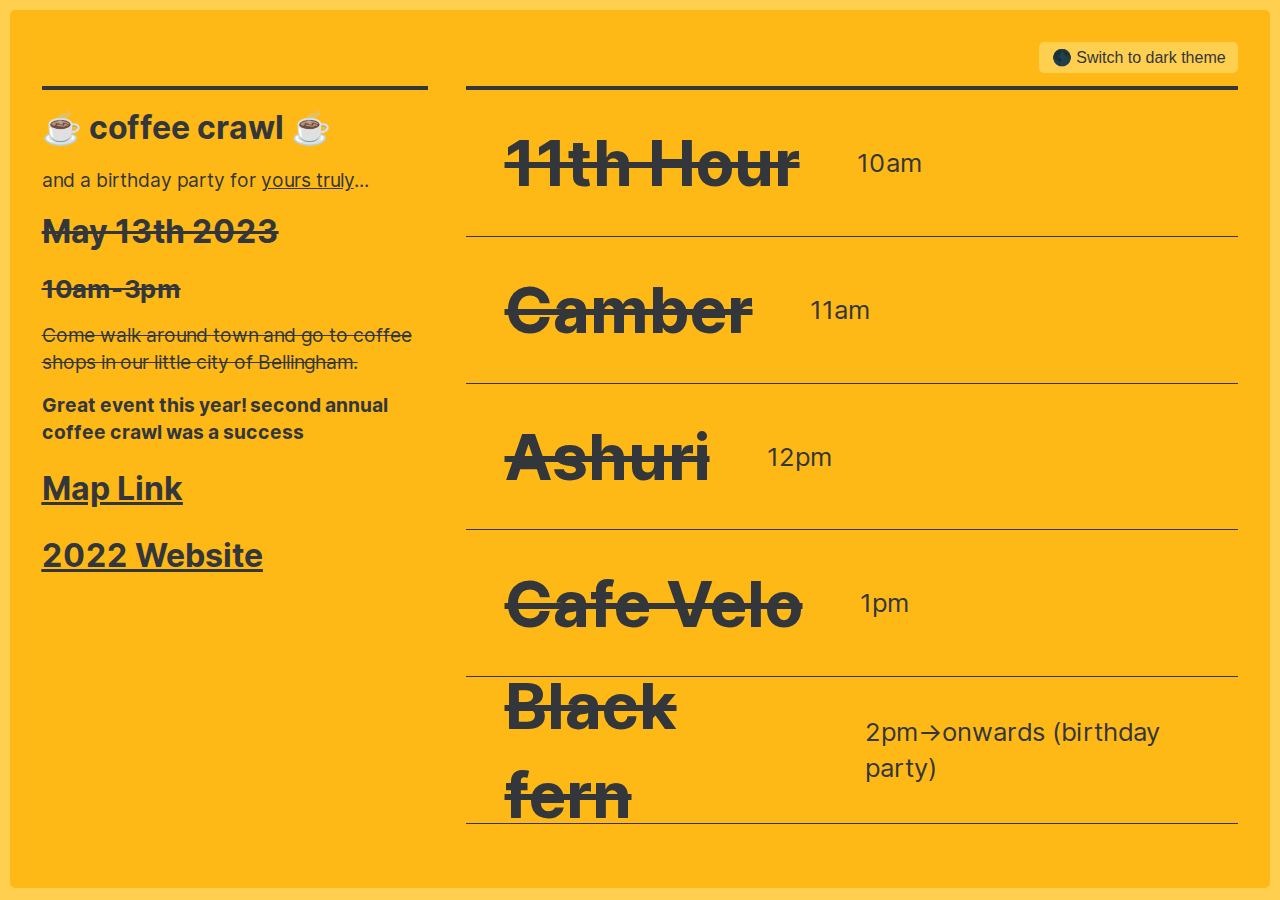
<file: index.html>
<!DOCTYPE html>
<html class="preload" lang="en">
  <head>
    <meta http-equiv="X-UA-Compatible" content="IE=edge">
    <meta charset="utf-8">
    <title>May 13 Bellingham Coffee Crawl</title>
    <meta name="viewport" content="width=device-width, initial-scale=1, minimum-scale=1">
    <meta name="description" content="The second annual Bellingham coffee crawl">
    <link rel="shortcut icon" href="/images/favicon.png">

    <style>
      /* Fonts
      --------------------------*/
      /* @import url("https://rsms.me/inter/inter.css"); */

      @font-face {
        font-family: 'Inter var';
        font-style: normal;
        font-weight: 100 900;
        font-display: swap;
        src: url('/Inter-roman.var.woff2?v=3.19') format('woff2');
        font-named-instance: 'Regular';
      }

      :root { font-family: 'Inter', sans-serif; }
      @supports (font-variation-settings: normal) {
        :root { font-family: 'Inter var', sans-serif; }
      }

      /* Variables
      ---------------------------*/

      :root {

        --color-teal-T1000: #052028;
        --color-teal-T900: #054861;
        --color-teal-T800: #0F6A80;

        --color-gray-L700: #33373B;
        --color-gray-L200: #F2F5F8;
        --color-gray-D200: #A3A8AC;

        --color-yellow-Y500: #FFB916;
        --color-yellow-Y400: #FFCF50;

        --color-red-R600: #DB4648;

        --body-border: .6em;
        --body-padding: 3vw;
        --color-mode: 'light';
        --background: var(--color-yellow-Y500);
        --background-alt:  var(--color-yellow-Y400);
        --text-color: var(--color-gray-L700);
        --mode-icon: '🌑';
        --mode-icon-opacity: '1';
        --border-color: var(--text-color);
      }

      /* Dark Mode
      ---------------------------*/

      @media (prefers-color-scheme: dark) {
        :root {
          --color-mode: 'dark';
        }

        :root:not([data-user-color-scheme]) {
          --background: var(--color-teal-T1000);
          --background-alt: var(--color-teal-T900);
          --text-color: var(--color-gray-L200);
          --border-color: var(--color-teal-T800);
          --mode-icon: '🌕';
          --mode-icon-opacity: .85;
        }
      }

      [data-user-color-scheme='dark'] {
        --background: var(--color-teal-T1000);
        --background-alt: var(--color-teal-T900);
        --text-color: var(--color-gray-L200);
        --border-color: var(--color-teal-T800);
        --mode-icon: '🌕';
        --mode-icon-opacity: .85;
      }

      /* Global
      ---------------------------*/

      *, *::before, *::after {
        box-sizing: border-box;
      }

      ::selection {
        background-color: var(--color-red-R600);
        color: var(--color-gray-L200);
      }

      html {
        height: 100vh;
        padding: var(--body-border);
        background-color: var(--background-alt);
      }

      body {
        min-height: calc(100vh - var(--body-border)*2);
        margin: 0;
        padding: 2.5vw 2.5vw 5vw;
        display: flex;
        flex-direction: column;
        gap: 1vw;
        background-color: var(--background);
        border-radius: 5px;
        font-size: 112.5%;
        line-height: 1.4;
        color: var(--text-color);
        font-display: swap;
      }

      body.no-js {
        padding-top: 5vw;
      }

      /* Header
      ---------------------------*/

      header {
        display: flex;
        justify-content: flex-end;
        flex: 1 0 1;
      }

      body.no-js .toggle-button {
        display: none;
      }

      .toggle-button {
        margin-top: auto;
        padding: .4em .8em;
        background-color: var(--background-alt);
        border: none;
        border-radius: 5px;
        font-size: clamp(1rem, 1vw, 1.5rem);
        color: var(--text-color);
        cursor: pointer;
      }

      .toggle-button::before {
        content: var(--mode-icon);
        opacity: var(--mode-icon-opacity);
      }

      .toggle-button:focus {
        outline: none;
        border: none;
      }

      .toggle-button:focus-visible {
        outline: 2px solid var(--text-color);
      }

      /* Main
      ---------------------------*/

      main {
        display: flex;
        flex-direction: column;
        gap: 3vw;
        flex: 1;
      }

      @media screen and (min-width: 800px) {
        main {
          flex-direction: row;
        }
      }

      /* About section
      ---------------------------*/

      .about {
        padding: 1rem var(--body-padding) 0;
        flex: 1 0 1;;
      }

      @media screen and (min-width: 800px) {
        .about {
          padding: 1rem 0 0;
          flex: 1;
        }
      }

      .about,
      .links {
        border-top: 4px solid var(--border-color);
      }

      .about > * {
        margin: 0 0 1rem;
        font-size: clamp(1rem, 1.5vw, 2.3rem);
      }

      .about h1 {
        font-size: clamp(1.5rem, 2.5vw, 3.5rem);
      }

      .about h2 {
        font-size: clamp(1.2rem, 2vw, 2.7rem);
      }

      .about ul {
        padding-left: 1em;
      }

      .about .underline, .underline:visited {
        text-decoration: underline;
        color: var(--text-color);
      }

      /* Links section
      ---------------------------*/

      .links {
        display: flex;
        flex-direction: column;
        flex: 2;
      }

      .links > a {
        padding-right: var(--body-padding);
        position: relative;
        overflow: hidden;
        display: flex;
        align-items: center;
        flex: 1;;
        border-bottom: 1px solid var(--border-color);
        text-decoration: none;
        font-size: clamp(1.5rem, 5vw, 10rem);
        color: var(--text-color);
      }

      .links > a > strong {
        padding-left: var(--body-padding);
        padding-right: .5em;
        position: relative;
        display: flex;
        align-items: center;
        background-color: var(--background);
        z-index: 1;
      }

      .links > a > strong:after {
        content: '';
        width: 1px;
        height: 100%;
        position: absolute;
        right: 0;
        top: 50%;
        background-color: var(--text-color);
        opacity: 0;
        transition: opacity 100ms ease-in-out;
        transform: translateY(-50%);
      }

      @media screen and (min-width: 800px) {
        .links > a > strong:after {
          height: 80%;
        }
      }

      .links > a:hover > strong:after,
      .links > a:focus > strong:after {
        opacity: .5;
      }

      .links > a > span {
        position: relative;
        font-size: clamp(1rem, 2vw, 2rem);
        transition: transform 150ms ease-in-out;
        transform: translateX(-100%);
        z-index: 0;
      }

      @media (prefers-reduced-motion) {
        .links > a > span {
          transition: none;
        }
      }

      /* .links > a:hover > span,
      .links > a:focus > span  {
        transform: translateX(1em);
      } */

      .links > a > span,
      .links > a > span  {
        transform: translateX(1em);
      }

      .links > a:focus {
        outline: none;
      }

      .links > a:focus,
      .links > a:focus > strong {
        background-color: var(--background-alt);
      }

      /* RSVP section
      ---------------------------*/

      .rsvp-form {
        display: flex;
        flex-direction: column;
        justify-content: center;
        align-items: center;
        font-size: 22px;
      }

      .rsvp-button {
        background-color: #4CAF50; /* Green */
        border: none;
        color: white;
        padding: 15px 32px;
        text-align: center;
        text-decoration: none;
        display: inline-block;
        font-size: 16px;
      }


      /* Details */

      details {
        border: 1px solid #aaa;
        border-radius: 4px;
        padding: 0.5em 0.5em 0;
      }

      summary {
        font-weight: bold;
        margin: -0.5em -0.5em 0;
        padding: 0.5em;
      }

      details[open] {
        padding: 0.5em;
      }

      details[open] summary {
        border-bottom: 1px solid #aaa;
        margin-bottom: 0.5em;
      }

.container {
  width: 300px;
  height: 280px;
  /* position: absolute;
  top: calc(50% - 140px);
  left: calc(10% - 150px); */
}
.coffee-header {
  width: 100%;
  height: 80px;
  position: absolute;
  top: 0;
  left: 0;
  background-color: #ddcfcc;
  border-radius: 10px;
}
.coffee-header__buttons {
  width: 25px;
  height: 25px;
  position: absolute;
  top: 25px;
  background-color: #282323;
  border-radius: 50%;
}
.coffee-header__buttons::after {
  content: "";
  width: 8px;
  height: 8px;
  position: absolute;
  bottom: -8px;
  left: calc(50% - 4px);
  background-color: #615e5e;
}
.coffee-header__button-one {
  left: 15px;
}
.coffee-header__button-two {
  left: 50px;
}
.coffee-header__display {
  width: 50px;
  height: 50px;
  position: absolute;
  top: calc(50% - 25px);
  left: calc(50% - 25px);
  border-radius: 50%;
  background-color: #9acfc5;
  border: 5px solid #43beae;
  box-sizing: border-box;
}
.coffee-header__details {
  width: 8px;
  height: 20px;
  position: absolute;
  top: 10px;
  right: 10px;
  background-color: #9b9091;
  box-shadow: -12px 0 0 #9b9091, -24px 0 0 #9b9091;
}
.coffee-medium {
  width: 90%;
  height: 160px;
  position: absolute;
  top: 80px;
  left: calc(50% - 45%);
  background-color: #bcb0af;
}
.coffee-medium:before {
  content: "";
  width: 90%;
  height: 100px;
  background-color: #776f6e;
  position: absolute;
  bottom: 0;
  left: calc(50% - 45%);
  border-radius: 20px 20px 0 0;
}
.coffe-medium__exit {
  width: 60px;
  height: 20px;
  position: absolute;
  top: 0;
  left: calc(50% - 30px);
  background-color: #231f20;
}
.coffe-medium__exit::before {
  content: "";
  width: 50px;
  height: 20px;
  border-radius: 0 0 50% 50%;
  position: absolute;
  bottom: -20px;
  left: calc(50% - 25px);
  background-color: #231f20;
}
.coffe-medium__exit::after {
  content: "";
  width: 10px;
  height: 10px;
  position: absolute;
  bottom: -30px;
  left: calc(50% - 5px);
  background-color: #231f20;
}
.coffee-medium__arm {
  width: 70px;
  height: 20px;
  position: absolute;
  top: 15px;
  right: 25px;
  background-color: #231f20;
}
.coffee-medium__arm::before {
  content: "";
  width: 15px;
  height: 5px;
  position: absolute;
  top: 7px;
  left: -15px;
  background-color: #9e9495;
}
.coffee-medium__cup {
  width: 80px;
  height: 47px;
  position: absolute;
  bottom: 0;
  left: calc(50% - 40px);
  background-color: #FFF;
  border-radius: 0 0 70px 70px / 0 0 110px 110px;
}
.coffee-medium__cup::after {
  content: "";
  width: 20px;
  height: 20px;
  position: absolute;
  top: 6px;
  right: -13px;
  border: 5px solid #FFF;
  border-radius: 50%;
}
@keyframes liquid {
  0% {
    height: 0px;  
    opacity: 1;
  }
  5% {
    height: 0px;  
    opacity: 1;
  }
  20% {
    height: 62px;  
    opacity: 1;
  }
  95% {
    height: 62px;
    opacity: 1;
  }
  100% {
    height: 62px;
    opacity: 0;
  }
}
.coffee-medium__liquid {
  width: 6px;
  height: 63px;
  opacity: 0;
  position: absolute;
  top: 50px;
  left: calc(50% - 3px);
  background-color: #74372b;
  animation: liquid 4s 4s linear infinite;
}
.coffee-medium__smoke {
  width: 8px;
  height: 20px;
  position: absolute;  
  border-radius: 5px;
  background-color: #b3aeae;
}
@keyframes smokeOne {
  0% {
    bottom: 20px;
    opacity: 0;
  }
  40% {
    bottom: 50px;
    opacity: .5;
  }
  80% {
    bottom: 80px;
    opacity: .3;
  }
  100% {
    bottom: 80px;
    opacity: 0;
  }
}
@keyframes smokeTwo {
  0% {
    bottom: 40px;
    opacity: 0;
  }
  40% {
    bottom: 70px;
    opacity: .5;
  }
  80% {
    bottom: 80px;
    opacity: .3;
  }
  100% {
    bottom: 80px;
    opacity: 0;
  }
}
.coffee-medium__smoke-one {
  opacity: 0;
  bottom: 50px;
  left: 102px;
  animation: smokeOne 3s 4s linear infinite;
}
.coffee-medium__smoke-two {
  opacity: 0;
  bottom: 70px;
  left: 118px;
  animation: smokeTwo 3s 5s linear infinite;
}
.coffee-medium__smoke-three {
  opacity: 0;
  bottom: 65px;
  right: 118px;
  animation: smokeTwo 3s 6s linear infinite;
}
.coffee-medium__smoke-for {
  opacity: 0;
  bottom: 50px;
  right: 102px;
  animation: smokeOne 3s 5s linear infinite;
}
.coffee-footer {
  width: 95%;
  height: 15px;
  position: absolute;
  bottom: 25px;
  left: calc(50% - 47.5%);
  background-color: #41bdad;
  border-radius: 10px;
}
.coffee-footer::after {
  content: "";
  width: 106%;
  height: 26px;
  position: absolute;
  bottom: -25px;
  left: -8px;
  background-color: #000;
}
    </style>

    <!-- <script type="module" src="https://unpkg.com/count-down-web-component@0.1.0/lib/countdown.js"></script> -->
  </head>

  <!-- This class is removed if the user has JavaScript enabled -->
  <body class="no-js">
    <header>
      <!-- Dark mode toggle -->
      <div class="mode-toggle">
        <button class="[ toggle-button ] [ js-mode-toggle ]">
          <span class="toggle-icon" aria-hidden="true"></span>
          <span class="[ toggle-text ] [ js-mode-toggle-text ]">Switch to dark theme</span>
        </button>
      </div>
    </header>
    <main>
      <section class="about">
        <h1>☕ coffee crawl ☕</h1>
        <p>and a birthday party for <a class="underline"  href="https://morganwebdev.com">yours truly</a>...</p>
        <h1 style="text-decoration:line-through;">May 13th 2023</h1>
        <h2 style="text-decoration:line-through;">10am-3pm</h2>
        <p style="text-decoration:line-through;">Come walk around town and go to coffee shops in our little city of Bellingham.</p>
        <h3>Great event this year! second annual coffee crawl was a success</h3>
        <!-- <count-down ends="2023-05-13" breakpoint1="25em" breakpoint2="50em">
          <h2 slot="heading">Lets crawl in...</h2>
          <time>2023-05-13</time>
        </count-down> -->
        <!-- <details>
          <summary>Expand for Coffee Crawl Tips</summary>
          <ul>
            <li>Use the hashtag #BhamCoffeeCrawl or #Coffeemorgan</li>
            <li>You might find you don't want to crawl to every coffeeshop- choose one and meet people there if you like!</li>
            <li>You might worry about being overcaffeinated- dont have to drink coffee at each place!</li>
            <li>Join at your pace! much love</li>
          </ul>
        </details> -->
        <!-- <h2><a class="underline" href="form.html">RSVP</a></h2> -->
        <a href="https://www.google.com/maps/d/u/0/edit?mid=1x2ZigERyMxKzvtjJOEi46nhMVLqeGPM&usp=sharing"><h1 class="underline">Map Link</h1></a>
        <a href="https://www.morganwebdev.com/coffee-crawl.html"><h1 class="underline">2022 Website</h1></a>
      </section>
      <nav class="links">
        <a href="https://www.11thhourteaandcoffeebar.com/">
          <strong style="text-decoration:line-through;">11th Hour</strong>
          <span>10am</span>
        </a>
        <a href="https://cambercoffee.com/">
          <strong style="text-decoration:line-through;">Camber</strong>
          <span >11am</span>
        </a>
        <a href="https://www.ashuri.co/">
          <strong style="text-decoration:line-through;">Ashuri</strong>
          <span>12pm</span>
        </a>
        <a href="https://www.cafe-velo.cc/">
          <strong style="text-decoration:line-through;">Cafe Velo</strong>
          <span>1pm</span>
        </a>
        <a href="https://www.blackferncoffee.com/">
          <strong style="text-decoration:line-through;">Black fern</strong>
          <span>2pm->onwards (birthday party)</span>
        </a>
      </nav>
    </main>

    <!-- Dark mode button functionality -->
    <script async defer src="/js/dark-mode.js"></script>
  </body>
</html>
</file>
